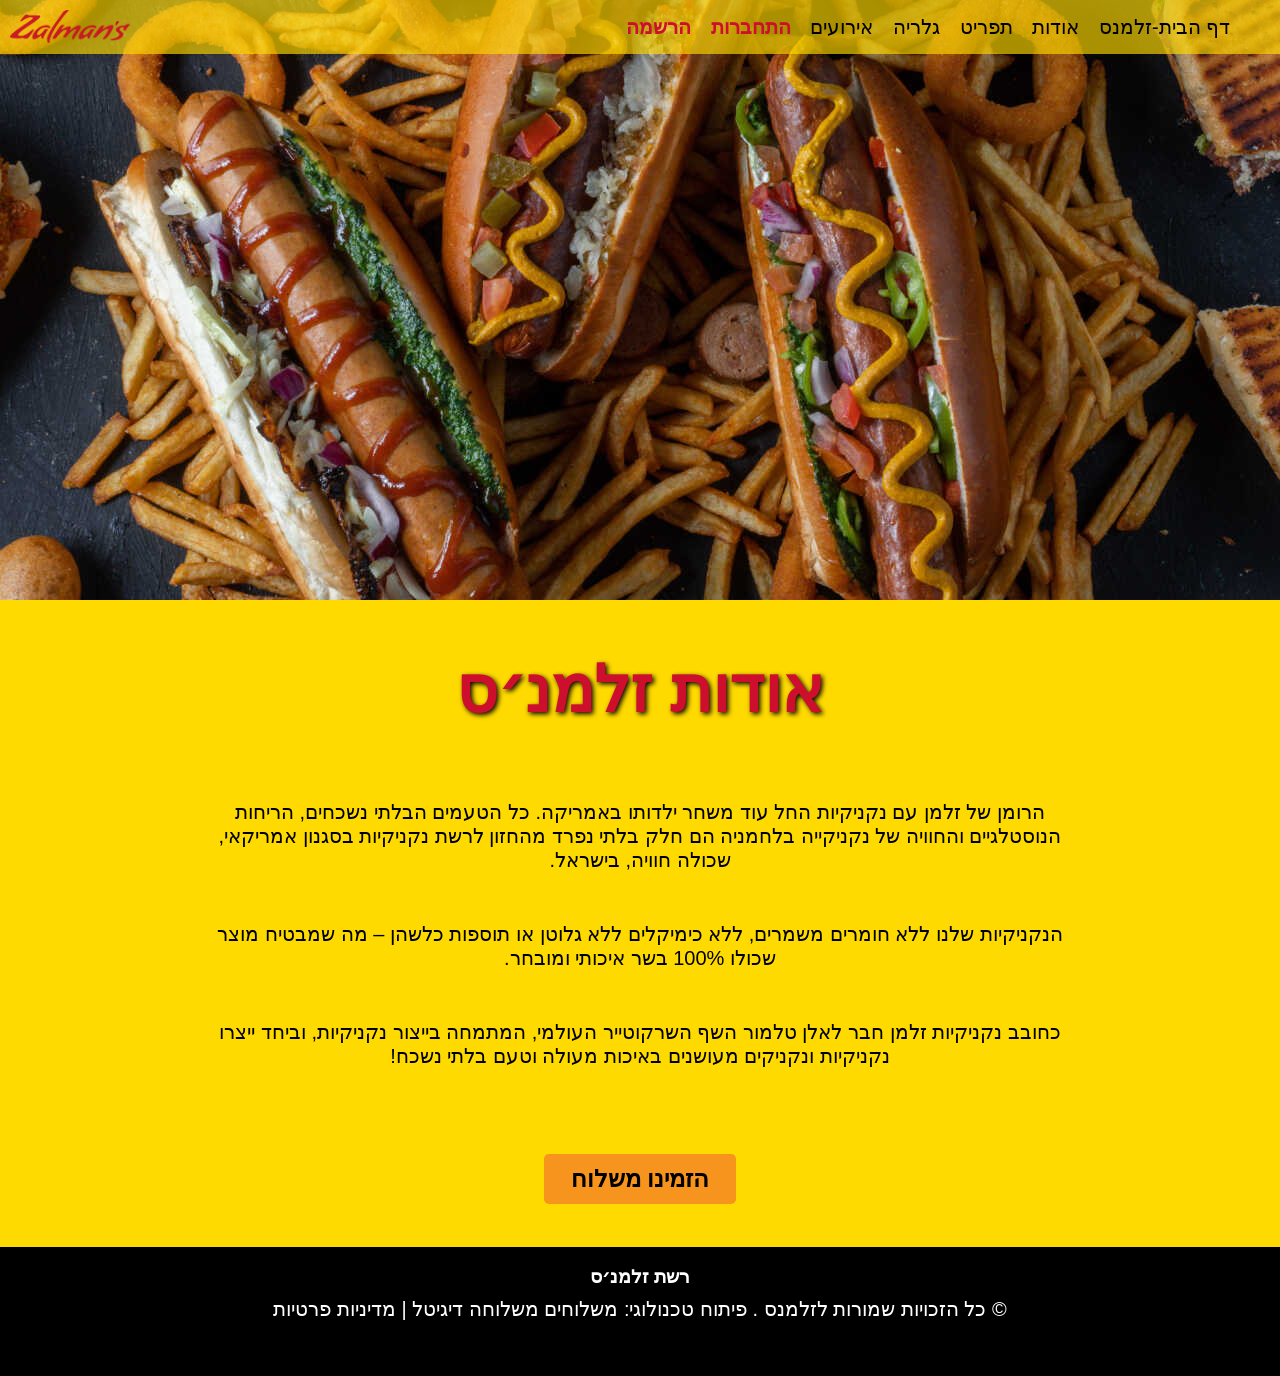
<file: pages/about.html>
<!DOCTYPE html>
<html lang="en">

<head>
    <meta charset="UTF-8">
    <meta name="viewport" content="width=device-width, initial-scale=1.0">
    <title>about</title>
    <link rel="stylesheet" href="../css/about.css">
    <link rel="stylesheet" href="../css/all.css">
    <link rel="icon" href="../files/images/favicon.png" type="image/x-icon">
</head>

<body dir="rtl">
    <header class="flex-row">
        <nav>
            <ul class="flex-row">
                <li class="flex-row"><a href="../index.html">דף הבית-זלמנס</a></li>
                <li class="flex-row"><a href="about.html">אודות</a></li>
                <li class="flex-row"><a href="menu.html">תפריט</a></li>
                <li class="flex-row"><a href="gallery.html">גלריה</a></li>
                <li class="flex-row"><a href="events.html">אירועים</a></li>

                <li class="flex-row auth-item"><a class="auth-nav-link" id="nav-login-btn"
                        href="login.html?mode=login">התחברות</a></li>
                <li class="flex-row auth-item"><a class="auth-nav-link" id="nav-register-btn"
                        href="login.html?mode=register">הרשמה</a></li>
            </ul>
        </nav>
        <div>
            <label for="menu-toggle" class="menu-icon">&#9776;</label>
            <ul>
                <li><a href="index.html">דף הבית-זלמנס</a></li>
                <li><a href="about.html">אודות</a></li>
                <li><a href="menu.html">תפריט</a></li>
                <li><a href="gallery.html">גלריה</a></li>
                <li><a href="events.html">אירועים</a></li>
                <li><a class="auth-nav-link" href="login.html?mode=login">התחברות</a></li>
                <li><a class="auth-nav-link" href="login.html?mode=register">הרשמה</a></li>
            </ul>
        </div>
        <a href="../index.html" class="flex-row"><img src="../files/images/index/Name-2048x561.png" alt="logo"></a>
    </header>
    <main>
        <div class="img flex-row">
            <h1>about</h1>
        </div>
        <div class="flex-column">
            <h2>אודות זלמנ׳ס</h2>
            <article>
                <p>הרומן של זלמן עם נקניקיות החל עוד משחר ילדותו באמריקה.
                    כל הטעמים הבלתי נשכחים, הריחות הנוסטלגיים והחוויה של נקניקייה בלחמניה הם חלק בלתי נפרד מהחזון לרשת
                    נקניקיות בסגנון אמריקאי, שכולה חוויה, בישראל.</p>
                <p>הנקניקיות שלנו ללא חומרים משמרים, ללא כימיקלים ללא גלוטן או תוספות כלשהן – מה שמבטיח מוצר שכולו 100%
                    בשר איכותי ומובחר.</p>
                <p>כחובב נקניקיות זלמן חבר לאלן טלמור השף השרקוטייר העולמי, המתמחה בייצור נקניקיות, וביחד ייצרו נקניקיות
                    ונקניקים מעושנים באיכות מעולה וטעם בלתי נשכח!</p>
            </article>
            <a href="#" class="button">הזמינו משלוח</a>
        </div>
    </main>
    <footer class="flex-column">
        <a href="about.html">
            <h3>רשת זלמנ׳ס</h3>
            <p>© כל הזכויות שמורות לזלמנס . פיתוח טכנולוגי: משלוחים משלוחה דיגיטל | מדיניות פרטיות</p>
        </a>
    </footer>
</body>

</html>
<script src="../js/auth.js"></script>
</file>
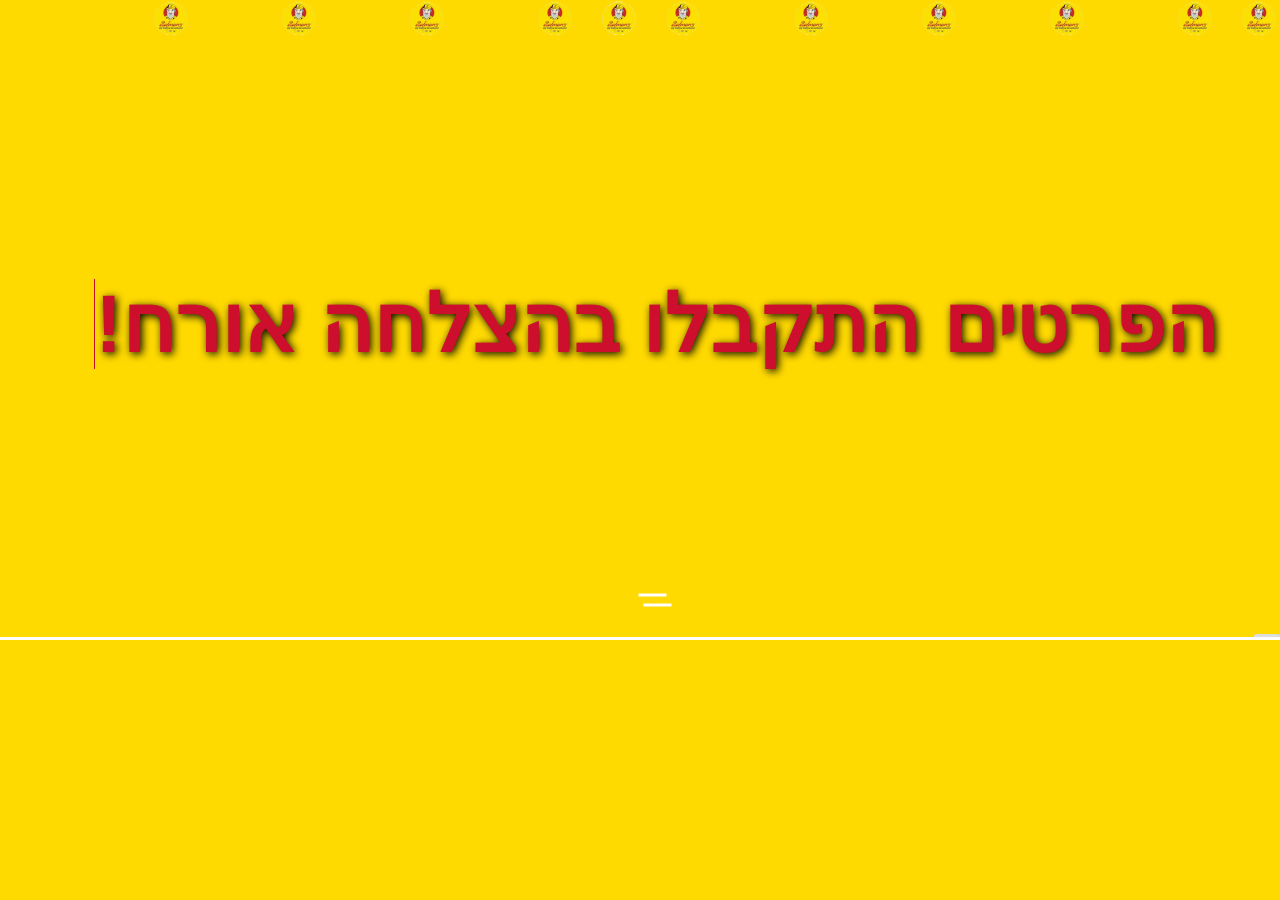
<file: pages/conected.html>
<!DOCTYPE html>
<html lang="en">
<head>
    <meta charset="UTF-8">
    <meta name="viewport" content="width=device-width, initial-scale=1.0">
    <title>Document</title>
    <link rel="stylesheet" href="../css/conected.css">
    <link rel="icon" href="../files/images/favicon.png" type="image/x-icon">
</head>
<body dir="rtl"> 
    <div class="confetti-container">
        <div class="confetti"><img src="../files/images/favicon.png" alt="img"></div>
        <div class="confetti"><img src="../files/images/favicon.png" alt="img"></div>
        <div class="confetti"><img src="../files/images/favicon.png" alt="img"></div>
        <div class="confetti"><img src="../files/images/favicon.png" alt="img"></div>
        <div class="confetti"><img src="../files/images/favicon.png" alt="img"></div>
        <div class="confetti"><img src="../files/images/favicon.png" alt="img"></div>
        <div class="confetti"><img src="../files/images/favicon.png" alt="img"></div>
        <div class="confetti"><img src="../files/images/favicon.png" alt="img"></div>
        <div class="confetti"><img src="../files/images/favicon.png" alt="img"></div>
        <div class="confetti"><img src="../files/images/favicon.png" alt="img"></div>
        <div class="confetti"><img src="../files/images/favicon.png" alt="img"></div>
        <div class="confetti"><img src="../files/images/favicon.png" alt="img"></div>
        <div class="confetti"><img src="../files/images/favicon.png" alt="img"></div>
        <div class="confetti"><img src="../files/images/favicon.png" alt="img"></div>
    </div>
    <h1 aria-label="Hi! I'm a developer">
        הפרטים התקבלו בהצלחה&nbsp;<span class="typewriter"></span>
    </h1>
    <div class="loop-wrapper">
        <div class="mountain"></div>
        <div class="hill"></div>
        <div class="tree"></div>
        <div class="tree"></div>
        <div class="tree"></div>
        <div class="rock"></div>
        <div class="truck"></div>
        <div class="wheels"></div>
      </div> 
      <script>
        // שליפת שם המשתמש המחובר מה-LocalStorage
        const currentUserName = localStorage.getItem('currentUser') || 'אורח';
        
        // כתיבת השם לתוך האלמנט של ה-typewriter
        const typewriterSpan = document.querySelector('.typewriter');
        if (typewriterSpan) {
            typewriterSpan.textContent = currentUserName + "!";
        }
    </script>
</body>
</html>
</file>
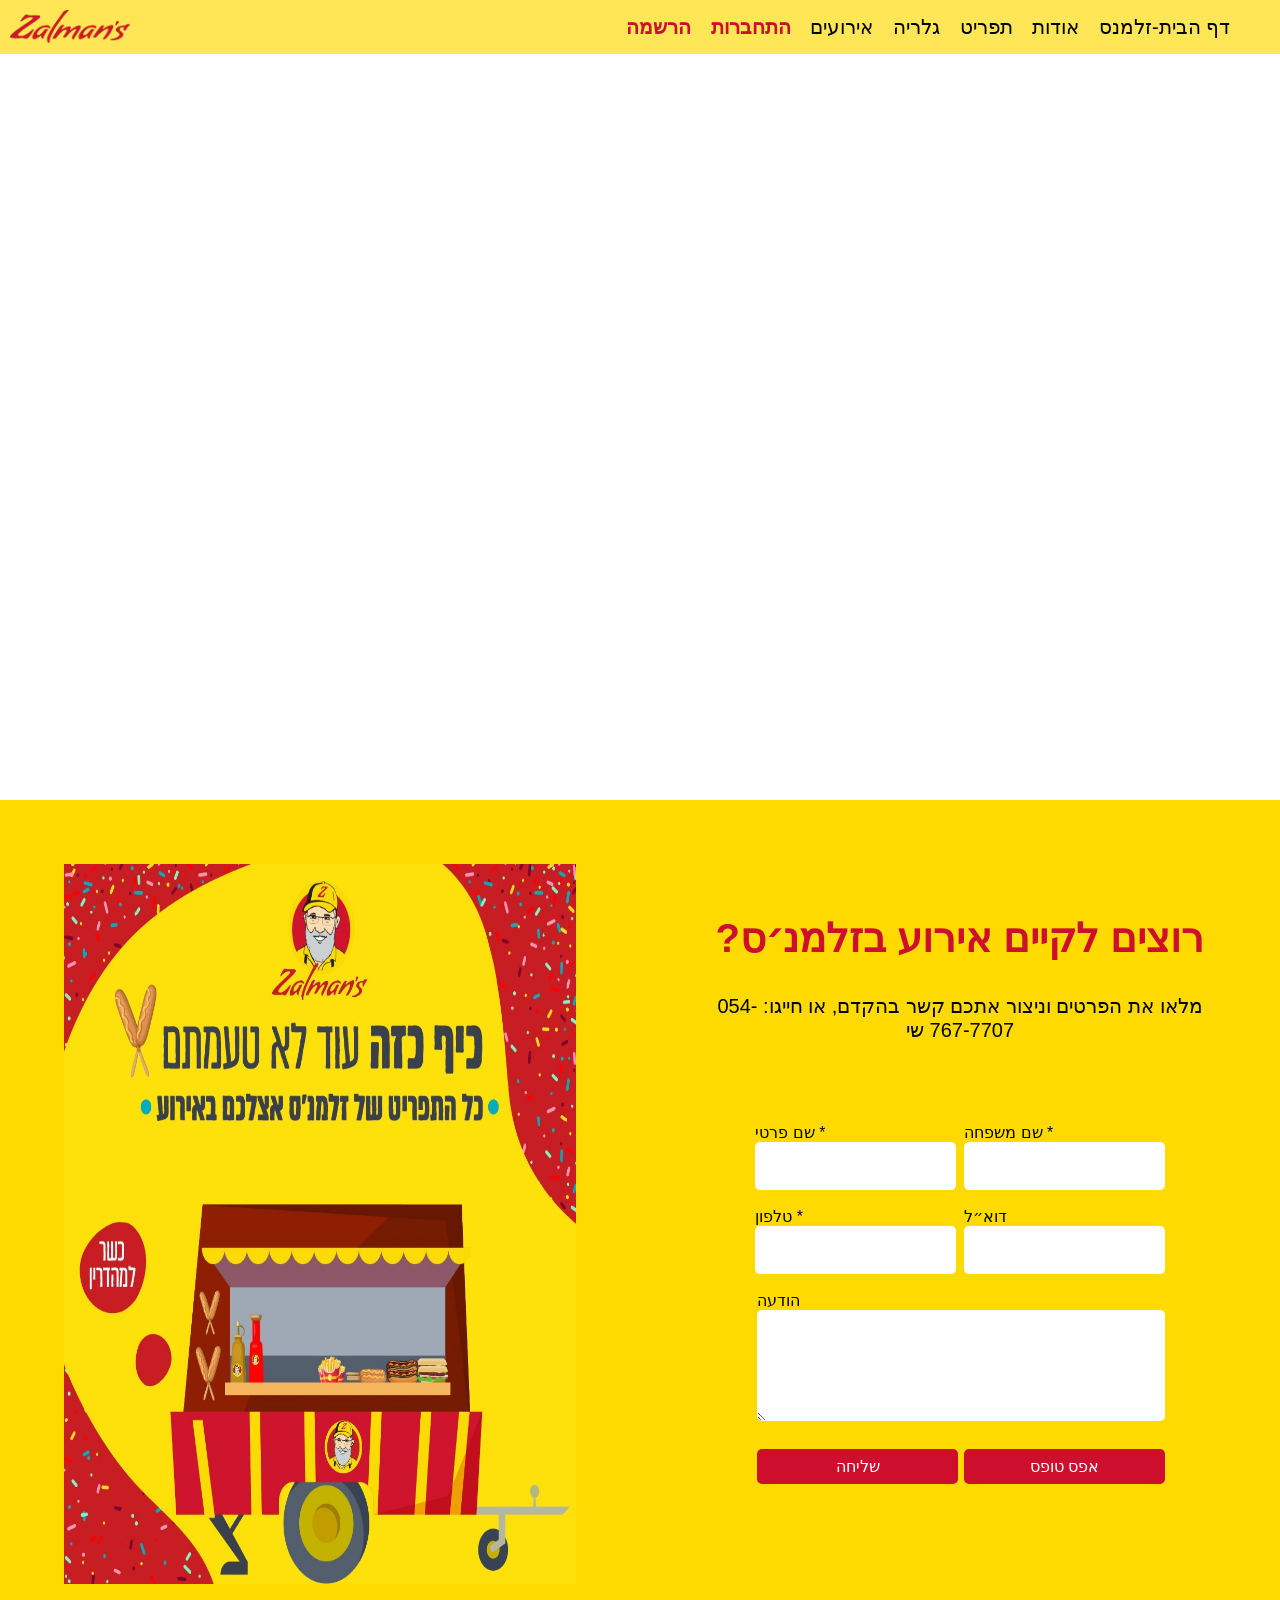
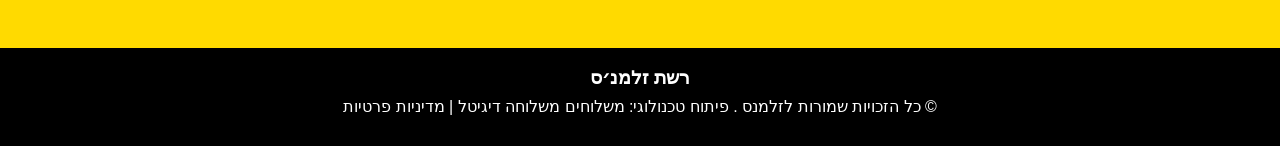
<file: pages/events.html>
<!DOCTYPE html>
<html lang="en">

<head>
    <meta charset="UTF-8">
    <meta name="viewport" content="width=device-width, initial-scale=1.0">
    <title>Events</title>
    <link rel="stylesheet" href="../css/events.css">
    <link rel="stylesheet" href="../css/all.css">
    <link rel="icon" href="../files/images/favicon.png" type="image/x-icon">
</head>

<body dir="rtl">
    <header class="flex-row">
        <nav>
            <ul class="flex-row">
                <li class="flex-row"><a href="../index.html">דף הבית-זלמנס</a></li>
                <li class="flex-row"><a href="about.html">אודות</a></li>
                <li class="flex-row"><a href="menu.html">תפריט</a></li>
                <li class="flex-row"><a href="gallery.html">גלריה</a></li>
                <li class="flex-row"><a href="events.html">אירועים</a></li>

                <li class="flex-row auth-item"><a class="auth-nav-link" id="nav-login-btn"
                        href="login.html?mode=login">התחברות</a></li>
                <li class="flex-row auth-item"><a class="auth-nav-link" id="nav-register-btn"
                        href="login.html?mode=register">הרשמה</a></li>
            </ul>
        </nav>
        <div>
            <label for="menu-toggle" class="menu-icon">&#9776;</label>
            <ul>
                <li><a href="index.html">דף הבית-זלמנס</a></li>
                <li><a href="about.html">אודות</a></li>
                <li><a href="menu.html">תפריט</a></li>
                <li><a href="gallery.html">גלריה</a></li>
                <li><a href="events.html">אירועים</a></li>
                <li><a class="auth-nav-link" href="login.html?mode=login">התחברות</a></li>
                <li><a class="auth-nav-link" href="login.html?mode=register">הרשמה</a></li>
            </ul>
        </div>
        <a href="../index.html" class="flex-row"><img src="../files/images/index/Name-2048x561.png" alt="logo"></a>
    </header>
    <main>
        <div class="images-container">
            <h1>זלמנ'ס אירועים</h1>
        </div>
        <div class="flex-row second-div">
            <img class="img" src="../files/images/events/WhatsApp-Image-2023-06-29-at-11.24.28.jpeg" alt="img">
            <aside class="flex-column">
                <h2>רוצים לקיים אירוע בזלמנ׳ס?</h2>
                <p>מלאו את הפרטים וניצור אתכם קשר בהקדם, או חייגו: 054-767-7707 שי</p>
                <div class="form">
                    <form action="" class="flex-row">
                        <div class="flex-column Details">
                            <label for="name1" class="flex-row">* שם משפחה</label>
                            <input class="input" maxlength="10" type="text" id="name1" name="my-name"
                                autocomplete="off">
                        </div>
                        <div class="flex-column Details margin">
                            <label for="name2" class="flex-row">* שם פרטי</label>
                            <input class="input" maxlength="7" type="text" id="name2" name="my-name" autocomplete="off">
                        </div>
                        <div class="flex-column Details">
                            <label for="mail" class="flex-row">דוא״ל</label>
                            <input class="input" type="email" id="mail" name="my-email">
                        </div>
                        <div class="flex-column Details margin">
                            <label for="phone" class="flex-row">* טלפון</label>
                            <input class="input" type="tel" maxlength="10" minlength="9" id="phone" name="phone">
                        </div>
                        <div class="flex-column massage">
                            <label for="massage" class="flex-row">הודעה</label>
                            <textarea class="input" maxlength="100" type="text" id="massage" name="massage"></textarea>
                        </div>
                        <div class="reset">
                            <input type="reset" value="אפס טופס">
                            <a href="conected.html">שליחה</a>
                        </div>
                    </form>

                </div>
            </aside>
        </div>
    </main>
    <footer class="flex-column">
        <a href="about.html">
            <h3>רשת זלמנ׳ס</h3>
            <p>© כל הזכויות שמורות לזלמנס . פיתוח טכנולוגי: משלוחים משלוחה דיגיטל | מדיניות פרטיות</p>
        </a>
    </footer>
</body>

</html>
<script src="../js/auth.js"></script>
</file>
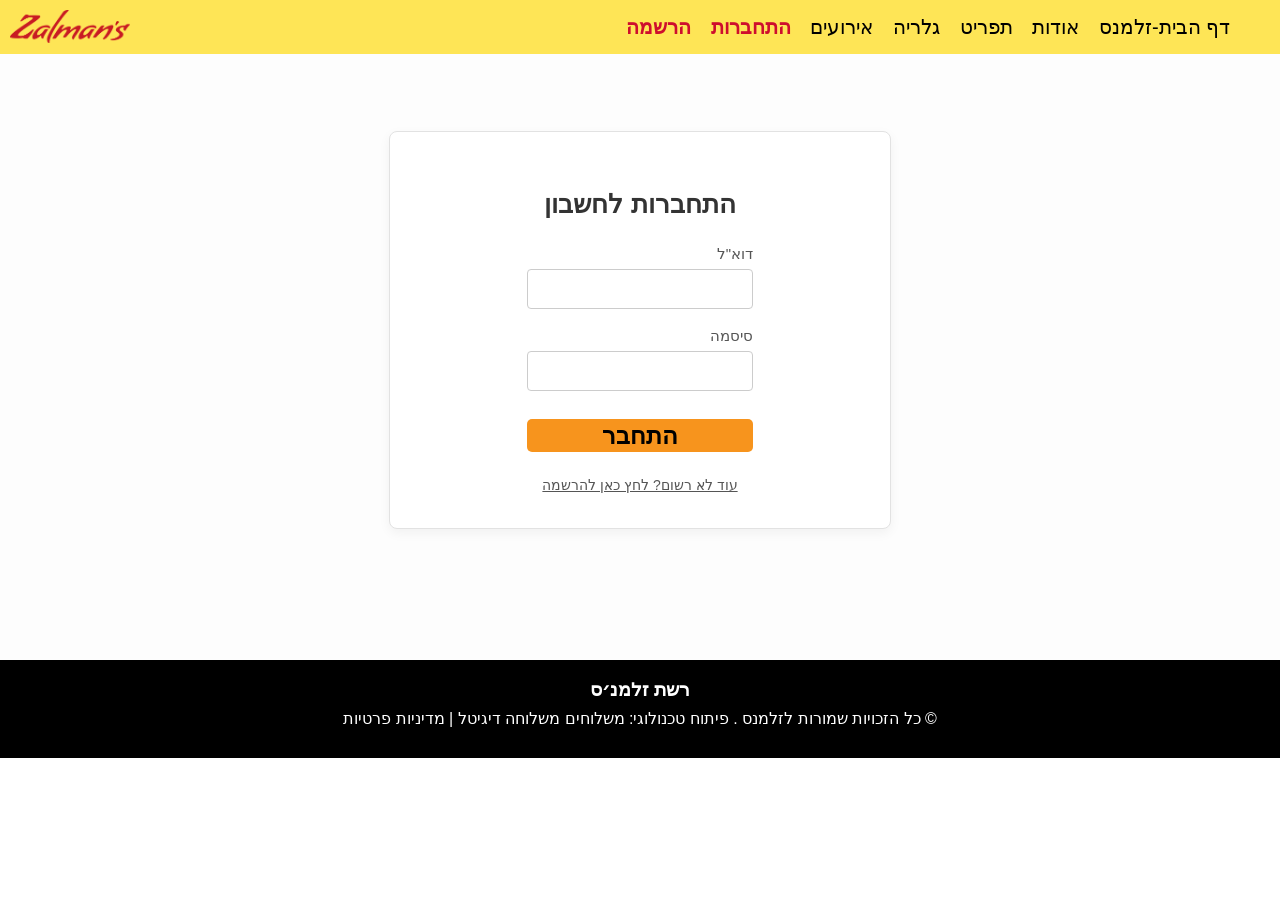
<file: pages/login.html>
<!DOCTYPE html>
<html lang="en">

<head>
    <meta charset="UTF-8">
    <meta name="viewport" content="width=device-width, initial-scale=1.0">
    <title>זלמנ'ס - התחברות והרשמה</title>
    <link rel="stylesheet" href="../css/all.css">
    <link rel="stylesheet" href="../css/login.css">
    <link rel="icon" href="../files/images/favicon.png" type="image/x-icon">
</head>

<body dir="rtl">
    <header class="flex-row">
        <nav>
            <ul class="flex-row">
                <li class="flex-row"><a href="../index.html">דף הבית-זלמנס</a></li>
                <li class="flex-row"><a href="about.html">אודות</a></li>
                <li class="flex-row"><a href="menu.html">תפריט</a></li>
                <li class="flex-row"><a href="gallery.html">גלריה</a></li>
                <li class="flex-row"><a href="events.html">אירועים</a></li>

                <li class="flex-row auth-item"><a class="auth-nav-link" id="nav-login-btn"
                        href="login.html?mode=login">התחברות</a></li>
                <li class="flex-row auth-item"><a class="auth-nav-link" id="nav-register-btn"
                        href="login.html?mode=register">הרשמה</a></li>
            </ul>
        </nav>
        <div>
            <label for="menu-toggle" class="menu-icon">&#9776;</label>
            <ul>
                <li><a href="index.html">דף הבית-זלמנס</a></li>
                <li><a href="about.html">אודות</a></li>
                <li><a href="menu.html">תפריט</a></li>
                <li><a href="gallery.html">גלריה</a></li>
                <li><a href="events.html">אירועים</a></li>
                <li><a class="auth-nav-link" href="login.html?mode=login">התחברות</a></li>
                <li><a class="auth-nav-link" href="login.html?mode=register">הרשמה</a></li>
            </ul>
        </div>
        <a href="../index.html" class="flex-row"><img src="../files/images/index/Name-2048x561.png" alt="logo"></a>
    </header>

    <main class="flex-column main-auth">

        <div id="login-section" class="auth-box flex-column">
            <h2>התחברות לחשבון</h2>
            <form id="login-form" class="flex-column">
                <div class="form-group flex-column">
                    <label for="login-email">דוא"ל</label>
                    <input class="input" type="email" id="login-email" required autocomplete="email">
                </div>
                <div class="form-group flex-column">
                    <label for="login-password">סיסמה</label>
                    <input class="input" type="password" id="login-password" required>
                </div>
                <p id="login-error" class="error-msg hidden">דוא"ל או סיסמה שגויים</p>
                <button type="submit" class="button btn-submit">התחבר</button>
            </form>
            <span class="toggle-link" onclick="toggleForms()">עוד לא רשום? לחץ כאן להרשמה</span>
        </div>

        <div id="register-section" class="auth-box flex-column hidden">
            <h2>הרשמה לזלמנ'ס</h2>
            <form id="register-form" class="flex-column">
                <div class="form-group flex-column">
                    <label for="reg-name">שם מלא</label>
                    <input class="input" type="text" id="reg-name" maxlength="20" required autocomplete="name">
                </div>
                <div class="form-group flex-column">
                    <label for="reg-email">דוא"ל</label>
                    <input class="input" type="email" id="reg-email" required autocomplete="email">
                </div>
                <div class="form-group flex-column">
                    <label for="reg-password">סיסמה (לפחות 6 תווים)</label>
                    <input class="input" type="password" id="reg-password" minlength="6" required>
                </div>
                <p id="reg-error" class="error-msg hidden">האימייל הזה כבר קיים במערכת</p>
                <button type="submit" class="button btn-submit">הרשם עכשיו</button>
            </form>
            <span class="toggle-link" onclick="toggleForms()">כבר יש לך חשבון? לחץ כאן להתחברות</span>
        </div>

    </main>

    <footer class="flex-column">
        <a href="./about.html">
            <h3>רשת זלמנ׳ס</h3>
            <p>© כל הזכויות שמורות לזלמנס . פיתוח טכנולוגי: משלוחים משלוחה דיגיטל | מדיניות פרטיות</p>
        </a>
    </footer>

    <script src="../js/auth.js"></script>
</body>

</html>
<script src="../js/auth.js"></script>
</file>
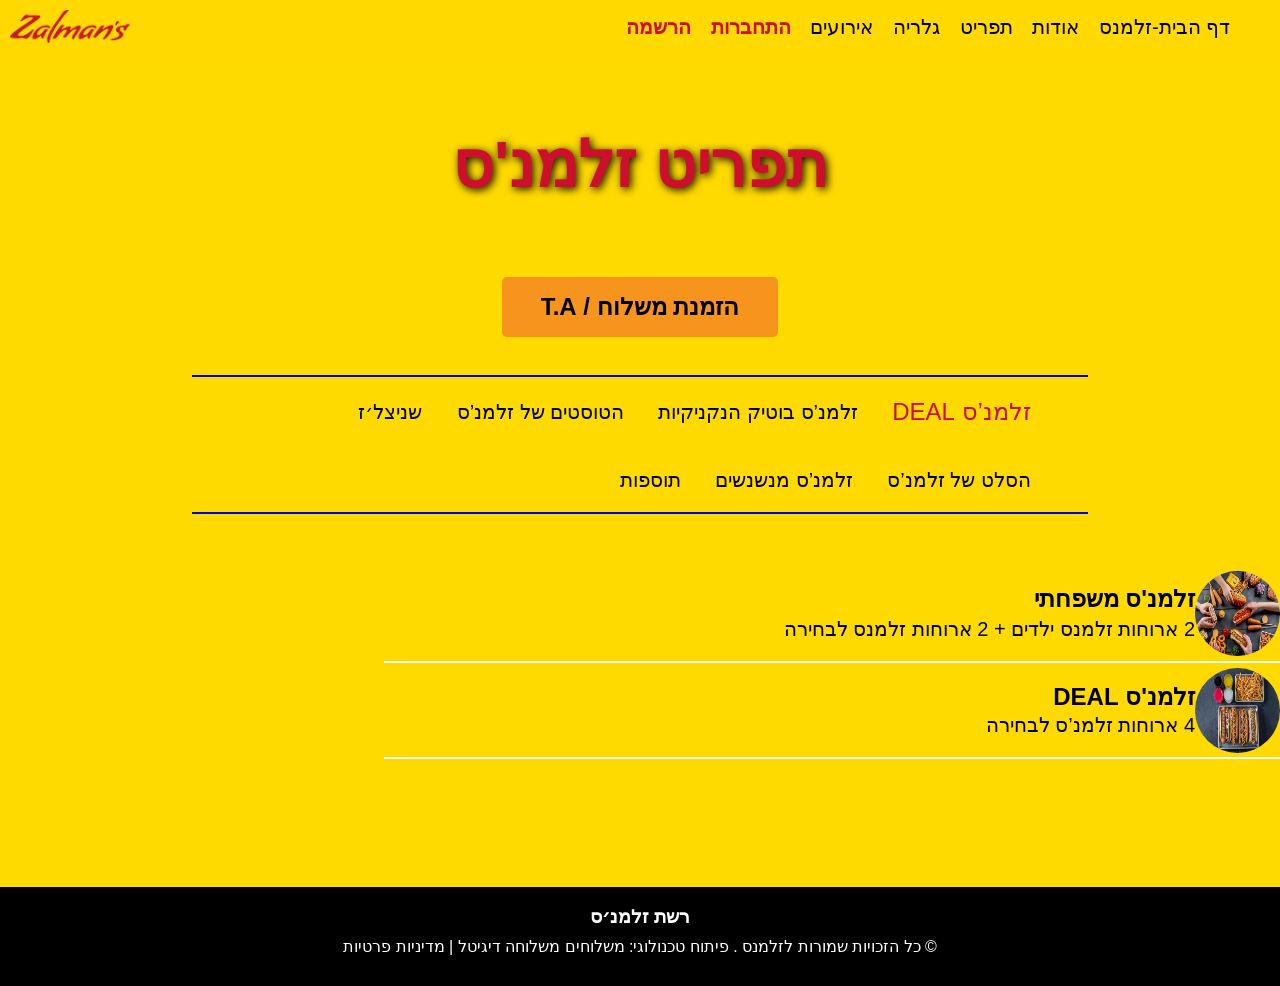
<file: pages/menu.html>
<!DOCTYPE html>
<html lang="en">

<head>
    <meta charset="UTF-8">
    <meta name="viewport" content="width=device-width, initial-scale=1.0">
    <title>Document</title>
    <link rel="stylesheet" href="../css/all.css">
    <link rel="stylesheet" href="../css/menu.css">
    <link rel="icon" href="../files/images/favicon.png" type="image/x-icon">
</head>

<body dir="rtl">
    <header class="flex-row">
        <nav>
            <ul class="flex-row">
                <li class="flex-row"><a href="../index.html">דף הבית-זלמנס</a></li>
                <li class="flex-row"><a href="about.html">אודות</a></li>
                <li class="flex-row"><a href="menu.html">תפריט</a></li>
                <li class="flex-row"><a href="gallery.html">גלריה</a></li>
                <li class="flex-row"><a href="events.html">אירועים</a></li>

                <li class="flex-row auth-item"><a class="auth-nav-link" id="nav-login-btn"
                        href="login.html?mode=login">התחברות</a></li>
                <li class="flex-row auth-item"><a class="auth-nav-link" id="nav-register-btn"
                        href="login.html?mode=register">הרשמה</a></li>
            </ul>
        </nav>
        <div>
            <label for="menu-toggle" class="menu-icon">&#9776;</label>
            <ul>
                <li><a href="index.html">דף הבית-זלמנס</a></li>
                <li><a href="about.html">אודות</a></li>
                <li><a href="menu.html">תפריט</a></li>
                <li><a href="gallery.html">גלריה</a></li>
                <li><a href="events.html">אירועים</a></li>
                <li><a class="auth-nav-link" href="login.html?mode=login">התחברות</a></li>
                <li><a class="auth-nav-link" href="login.html?mode=register">הרשמה</a></li>
            </ul>
        </div>
        <a href="../index.html" class="flex-row"><img src="../files/images/index/Name-2048x561.png" alt="logo"></a>
    </header>
    <main class="flex-column">
        <h1>תפריט זלמנ'ס</h1>
        <a href="#" class="button">הזמנת משלוח / T.A</a>
        <nav class="flex-row">
            <ul class="flex-row">
                <li>זלמנ’ס DEAL</li>
                <li>זלמנ’ס בוטיק הנקניקיות</li>
                <li>הטוסטים של זלמנ’ס</li>
                <li>שניצל׳ז</li>
                <li>הסלט של זלמנ’ס</li>
                <li>זלמנ’ס מנשנשים</li>
                <li>תוספות</li>
            </ul>
        </nav>
        <div>
            <div class="first flex-row">
                <img src="../files/images/index/family.jpg" alt="img-in-circle">
                <div>
                    <h2>זלמנ'ס משפחתי</h2>
                    <p>2 ארוחות זלמנס ילדים + 2 ארוחות זלמנס לבחירה</p>
                </div>
            </div>
            <div class="second flex-row">
                <img src="../files/images/index/people.jpg" alt="img-in-circle">
                <div>
                    <h2>זלמנ'ס DEAL</h2>
                    <p>4 ארוחות זלמנ’ס לבחירה</p>
                </div>
            </div>
    </main>
</body>
<footer class="flex-column">
    <a href="./about.html">
        <h3>רשת זלמנ׳ס</h3>
        <p>© כל הזכויות שמורות לזלמנס . פיתוח טכנולוגי: משלוחים משלוחה דיגיטל | מדיניות פרטיות</p>
    </a>
</footer>

</html>
<script src="../js/auth.js"></script>
</file>
<file: css/about.css>
body{
    background-color:#FFDA00 ;
}
.about:hover{
    color:black;
}
.img{
    width: 100%;
    height: 600px;
    background-image: url(../files/images/222_optimized.jpg);
    background-color: black;
    background-position: center;
    opacity: 1;
}
h1{
    color: #FFDA00;
    margin: auto;
    align-self: center;
    font-size: 5rem;
    animation: h1 2s;
    display: none;
    text-shadow: 4px 4px #ce0e2d;
}
.img:hover{
    animation: hover 2s;
    background-color: black;
    opacity: 1;
    h1{
        display: flex;
    }
}
@keyframes h1{
    from{font-size: 1rem;}
    to{font-size: 5rem;;}
}
@keyframes hover{
    from{opacity: 0.5;}
    to{opacity: 1;}
}
h2{
    align-self: center;
    color: #ce0e2d;
    font-size: 4rem;
    text-shadow: 2px 2px 5px black;
    text-align: center;
    animation: fadeIn 1.5s ease-in-out;
}
div{
    width: 70%;
    margin: auto;
    align-items: center;
}
p{
    align-self: center;
    margin: 50px 0;
    font-size: 20px;
    text-align: center;
    animation: fadeIn 1.5s ease-in-out;
}
article{
    margin-top: -30px;
}
.flex-column{
    padding-bottom: 25px;
}

@media(max-width: 760px){
    h2{
        font-size: 3rem;
    }
    .img{
        height: 400px;
    }
}
</file>
<file: css/all.css>
.flex-row {
    display: flex;
}

.flex-column {
    display: flex;
    flex-direction: column;
}

body {
    margin: 0;
    font-family: "Bamberger", Sans-serif;
}

.second-nav {
    display: none;
}


header>a {
    align-self: center;
    justify-content: flex-end;
    width: 20%;

    img {
        width: 120px;
        margin-left: 10px;
    }
}

header {
    width: 100%;
    background-color: #ffd900a8;
    position: fixed;

    nav {
        width: 80%;
    }

    ul {
        margin: 0;
        list-style-type: none;
        font-size: 1.25rem;
        font-family: "Bamberger", Sans-serif;
        transition: width 1s, height 1s;
        align-items: center;
        flex-wrap: wrap;

        a {
            text-decoration: none;
            color: black;
        }

        li {
            margin: 1.5% 1%;
        }

        a:hover {
            color: #CE0E2D;
            transform: scale(1.25);
            animation-name: nav;
            animation-duration: 1s;
        }
    }
}

header div {
    display: none;
    width: 100%;

    img {
        width: 5%;
        margin: 2%;
    }

    ul {
        display: none;
    }
}

@keyframes nav {
    from {
        transform: scale(1);
    }

    to {
        transform: scale(1.25);
    }
}

footer {
    align-items: center;
    background-color: black;

    a p {
        margin: -10px 0 30px 0;
        text-align: center;
    }

    a {
        text-decoration: none;
        color: white;

        h3 {
            text-align: center;
        }
    }
}

.button {
    color: black;
    align-self: center;
    background-color: #F7941D;
    padding: 1.25% 3%;
    font-family: "Bamberger", Sans-serif;
    font-size: 1.5rem;
    font-weight: bold;
    text-decoration: none;
    margin: 4% 0 2% 0;
    border-radius: 5px 5px 5px 5px;
    text-align: center;
}

.button:hover {
    background-color: #61CE70;
    animation-duration: 1s;
    animation-name: button;
}

@keyframes fadeIn {
    from {
        opacity: 0;
        transform: translateY(90%);
    }

    to {
        opacity: 1;
        transform: translateY(0);
    }
}

@keyframes button {
    from {
        background-color: #F7941D;
    }

    to {
        background-color: #61CE70;
    }
}

@media only screen and (max-width: 600px) {

    .button {
        padding: 4% 8%;
    }
}

@media only screen and (max-width: 120px) {
    header {
        height: 20vh;
    }

    .button {
        font-size: 1rem;
    }
}

@media only screen and (max-width: 1024px) {
    header>nav {
        display: none;
    }

    header>a {
        margin: 2%;
        align-self: flex-start;
    }

    .menu-icon {
        font-size: 30px;
        cursor: pointer;
        position: fixed;
        margin: auto;
        top: 15px;
        right: 15px;
        z-index: 100;
        background: none;
        border: none;
        color: #CE0E2D;
        align-self: center;
        height: 2px;
    }

    .second-nav {
        display: flex;
        
    }

    header{
        max-width: 100%;
        overflow: hidden;
    }
    header>a {
        justify-content: flex-end;
    }
}
/* דחיפת כפתור ההתחברות וההרשמה לצד שמאל של התפריט, ליד הלוגו */
header nav ul {
    justify-content: flex-start; /* שומר על שאר הקישורים מימין */
}

.auth-item:first-of-type {
    margin-right: auto; /* יוצר מרווח אוטומטי מימין ודוחף את הלחצנים שמאלה */
}

.auth-nav-link {
    font-weight: bold;
    color: #ce0e2d !important; /* צבע אדום בולט של המותג כדי להדגיש אותם */
}

.auth-nav-link:hover {
    color: black !important;
}
</file>
<file: css/conected.css>
body {
    display: flex;
    justify-content: center;
    align-items: center;
    height: 100vh;
    margin: 0;
    background-color: #FFDA00;
    font-family: 'Arial', sans-serif;
    overflow: hidden;
    flex-direction: column;
    overflow: hidden;
    font-family: 'Open Sans', sans-serif;
}
h1 {
  font-size: 9vmin;
  text-align: center;
  color: #CE0E2D;
  text-shadow: 2px 2px 8px black;
  text-align: left;
  font-family: Lato, sans-serif;
  font-weight: 700;
  margin: 1rem 0 1rem 2rem;
  animation: fadeIn 1.5s ease-in-out;
}
@keyframes fadeIn {
  from { opacity: 0; transform: translateY(90%); }
  to { opacity: 1; transform: translateY(0); }
}
@keyframes button {
  from {
      background-color: #F7941D;
  }

  to {
      background-color: #61CE70;
  }
}
@keyframes typing {
  6.25% { content: ""; }
  12.5% { content: "א"; }
  18.75% { content: "אנ"; }
  25% { content: "אנח"; }
  31.25% { content: "אנחנ"; }
  37.5% { content: "אנחנו"; }
  43.75% { content: "אנחנו "; }
  50% { content: "אנחנו ב"; }
  56.25% { content: "אנחנו בד"; }
  62.5% { content: "אנחנו בדר"; }
  68.75% { content: "אנחנו בדרך"; }
  75% { content: "אנחנו בדרך א"; }
  81.25% { content: "אנחנו בדרך אל"; }
  87.5% { content: "אנחנו בדרך אלי"; }
  93.75% { content: "אנחנו בדרך אליכ"; }
  100% { content: "אנחנו בדרך אליכם"; }
}
@keyframes blink {
  0%, 100% { opacity: 1; }
  50% { opacity: 0; }
}

.typewriter {
  --caret: currentcolor;
}

.typewriter::before {
  content: "";
  animation: typing 4s infinite;
}

.typewriter::after {
  content: "";
  border-right: 1px solid var(--caret);
  animation: blink 0.5s linear infinite;
}

  .loop-wrapper {
    margin: 0 auto;
    position: relative;
    display: block;
    width: 100%;
    height: 250px;
    overflow: hidden;
    border-bottom: 3px solid #fff;
    color: #fff;
  }
  .mountain {
    position: absolute;
    right: -900px;
    bottom: -20px;
    width: 2px;
    height: 2px;
    box-shadow: 
      0 0 0 50px #F7941D,
      60px 50px 0 70px #F7941D,
      90px 90px 0 50px #F7941D,
      250px 250px 0 50px #F7941D,
      290px 320px 0 50px #F7941D,
      320px 400px 0 50px #F7941D
      ;
    transform: rotate(130deg);
    animation: mtn 20s linear infinite;
  }
  .hill {
    position: absolute;
    right: -900px;
    bottom: -50px;
    width: 400px;
    border-radius: 50%;
    height: 20px;
    box-shadow: 
      0 0 0 50px #CE0E2D,
      -20px 0 0 20px #CE0E2D,
      -90px 0 0 50px #CE0E2D,
      250px 0 0 50px #CE0E2D,
      290px 0 0 50px #CE0E2D,
      620px 0 0 50px #CE0E2D;
    animation: hill 5s 3s linear infinite;
  }
  .tree, .tree:nth-child(2), .tree:nth-child(3) {
    position: absolute;
    height: 100px; 
    width: 35px;
    bottom: 0;
    color: #eee;
    background: url(https://s3-us-west-2.amazonaws.com/s.cdpn.io/130015/tree.svg) no-repeat;
  }
  .rock {
    margin-top: -17%;
    height: 2%; 
    width: 2%;
    bottom: -2px;
    border-radius: 20px;
    position: absolute;
    background: #ddd;
  }
  .truck, .wheels {
    transition: all ease;
    width: 85px;
    margin-right: -60px;
    bottom: 0px;
    right: 50%;
    position: absolute;
    background: #eee;
  }
  .truck {
    background: url(https://s3-us-west-2.amazonaws.com/s.cdpn.io/130015/truck.svg) no-repeat;
    background-size: contain;
    height: 60px;
  }
  .truck:before {
    content: " ";
    position: absolute;
    width: 25px;
    box-shadow:
      -30px 28px 0 1.5px #fff,
       -35px 18px 0 1.5px #fff;
  }
  .wheels {
    background: url(https://s3-us-west-2.amazonaws.com/s.cdpn.io/130015/wheels.svg) no-repeat;
    height: 15px;
    margin-bottom: 0;
  }
  
  .tree  { animation: tree 3s 0.000s linear infinite; }
  .tree:nth-child(2)  { animation: tree2 2s 0.150s linear infinite; }
  .tree:nth-child(3)  { animation: tree3 8s 0.050s linear infinite; }
  .rock  { animation: rock 4s   -0.530s linear infinite; }
  .truck  { animation: truck 4s   0.080s ease infinite; }
  .wheels  { animation: truck 4s   0.001s ease infinite; }
  .truck:before { animation: wind 1.5s   0.000s ease infinite; }
  
  
  @keyframes tree {
    0%   { transform: translate(1350px); }
    50% {}
    100% { transform: translate(-50px); }
  }
  @keyframes tree2 {
    0%   { transform: translate(650px); }
    50% {}
    100% { transform: translate(-50px); }
  }
  @keyframes tree3 {
    0%   { transform: translate(2750px); }
    50% {}
    100% { transform: translate(-50px); }
  }
  
  @keyframes rock {
    0%   { right: -200px; }
    100% { right: 2000px; }
  }
  @keyframes truck {
    0%   { }
    6%   { transform: translateY(0px); }
    7%   { transform: translateY(-6px); }
    9%   { transform: translateY(0px); }
    10%   { transform: translateY(-1px); }
    11%   { transform: translateY(0px); }
    100%   { }
  }
  @keyframes wind {
    0%   {  }
    50%   { transform: translateY(3px) }
    100%   { }
  }
  @keyframes mtn {
    100% {
      transform: translateX(-2000px) rotate(130deg);
    }
  }
  @keyframes hill {
    100% {
      transform: translateX(-2000px);
    }
  }

  .confetti:nth-child(1) { left: 10%;  animation-duration: 4s; }
  .confetti:nth-child(2) { left: 20%; animation-duration: 6s; }
  .confetti:nth-child(3) { left: 30%; animation-duration: 5s; }
  .confetti:nth-child(4) { left: 40%;  animation-duration: 4.5s; }
  .confetti:nth-child(5) { left: 50%;  animation-duration: 5.5s; }
  .confetti:nth-child(6) { left: 60%;  animation-duration: 6.5s; }
  .confetti:nth-child(7) { left: 70%;  animation-duration: 4s; }
  .confetti:nth-child(8) { left: 80%;  animation-duration: 5s; }
  .confetti:nth-child(9) { left: 90%;  animation-duration: 6s; }
  .confetti:nth-child(10) { left: 95%; animation-duration: 4.2s; }
  
  .confetti {
    position: absolute;
    top: 0;
    width: 5%;
    height: 10px;
    animation: confetti-fall 5s linear infinite;
  }
  .confetti img{
    width: 70%;
  }
  @keyframes confetti-fall {
    0% {
      transform: translateY(0) rotate(0deg);
      opacity: 1;
    }
    100% { 
      transform: translateY(120vh) rotate(360deg);
      opacity: 0;
    }
  }

  @media (max-width:600px) {
    h1{
      width: 2rem;
    }
    .confetti{
      width: 10%;
    }
  }
</file>
<file: css/events.css>
.second-div {
  flex-direction: row-reverse;
  background-color: #FFDA00;
}

.events:hover {
  color: black;
}

.images-container {
  display: flex;
  width: 100%;
  height: 800px;
  animation-name: images;
  animation-iteration-count: infinite;
  animation-duration: 20s;
  animation-timing-function: ease-in;
  background-position: center;
  background-size: cover;
  background-repeat: no-repeat;
}

h1 {
  margin: auto;
  align-self: center;
  color: hsl(0, 0%, 100%);
  font-size: 3rem;
}

@keyframes images {
  0% {
    background-image: url(../files/images/events/events2.jpeg);
  }

  14% {
    background-image: url(../files/images/events/events3.jpeg);
  }

  28% {
    background-image: url(../files/images/events/events4.jpeg);
  }

  42% {
    background-image: url(../files/images/events/events5.jpeg);
  }

  57% {
    background-image: url(../files/images/events/events6.jpeg);
  }

  71% {
    background-image: url(../files/images/events/events7.jpeg);
  }

  85% {
    background-image: url(../files/images/events/enents8.jpeg);
  }

  100% {
    background-image: url(../files/images/events/events2.jpeg);
  }
}

.img {
  width: 40%;
  margin: 5%;
}

aside {
  width: 40%;
  align-items: center;
  margin: 5% 5%;
  height: 80vh;

  h2 {
    color: #ce0e2d;
    margin-top: 10%;
    font-size: 40px;
    text-align: center;
  }

  p {
    margin-top: 0;
    font-size: 20px;
    margin-bottom: 40px;
    text-align: center;
  }
}

form {
  flex-wrap: wrap;
  width: 100%;
  margin-top: 10%;
  height: 17vh;

  .input {
    height: 50%;
    background-color: #FFFFFF;
    border-width: 0px 0px 0px 0px;
    border-radius: 5px 5px 5px 5px;
    flex-wrap: wrap;
    margin-bottom: 0;
  }

  .Details {
    width: 49%;
    height: 60%;
    margin-bottom: -2%;
  }

  label {
    flex-direction: row-reverse;
  }

  .massage {
    width: 99.5%;
    height: 140%;
    margin-bottom: -60px;
  }

  .margin {
    margin-right: 2%;
  }
}

.form>a {
  width: 100%;
  height: 20px;
  text-align: center;
  font-size: 22px;
  display: flex;
  justify-content: center;
  align-items: center;
  padding: 0;
}

.form {
  width: 80%;
  display: flex;
  flex-direction: column;
  align-items: center;
}

.reset {
  width: 100%;
  display: flex;
  height: 35px;
  margin-top: 1%;

  input {
    width: 49%;
    border: none;
    border-radius: 5px;
    background-color: #ce0e2d;
    color: white;
    font-size: 1rem;
  }

  a {
    width: 49%;
    background-color: #ce0e2d;
    margin-right: 1.5%;
    border-radius: 5px;
    text-align: center;
    text-decoration: none;
    color: white;
    align-content: center;
    height: 100%;
  }

  a:hover,
  input:hover {
    color: black;
    background-color: #ce0e2e98;
  }
}

@media screen and (max-width:600px) {
  .Details {
    margin: 0;
    width: 3000px;
  }
}

@media screen and (max-width: 1024px) {
  .second-div {
    flex-direction: column;
    width: 100%;

    aside {
      width: 80%;
      align-self: center;

      .Details {
        height: 10vh;
      }

      .massage {
        height: 22vh;
        width: 99.5%;
      }

      form {
        margin-bottom: 0;
      }
    }

    .img {
      width: 60%;
      align-self: center;
    }
  }

  .images-container {
    height: 80vh;
  }

  .reset {
    margin-top: 10px;
  }
}
</file>
<file: css/login.css>
/* עיצוב כללי לאזור התוכן המרכזי */
.main-auth {
    align-items: center;
    justify-content: center;
    padding: 60px 20px;
    background-color: #fdfdfd; /* רקע בהיר ונקי */
    min-height: 60vh;
}

/* קוביית הטופס */
.auth-box {
    background: #ffffff;
    border: 1px solid #e2e2e2;
    border-radius: 8px;
    padding: 35px 40px;
    width: 100%;
    max-width: 420px;
    box-shadow: 0 4px 12px rgba(0, 0, 0, 0.05);
    align-items: center;
}

.auth-box h2 {
    font-size: 26px;
    margin-bottom: 25px;
    color: #333;
    font-weight: bold;
}

/* קבוצות השדות */
.form-group {
    width: 100%;
    margin-bottom: 18px;
}

.form-group label {
    font-size: 15px;
    color: #555;
    margin-bottom: 6px;
    font-weight: 500;
}

/* שדות הקלט - מבוסס על סגנון ה-inputים של האתר שלך */
.auth-box .input {
    width: 100%;
    box-sizing: border-box;
    padding: 10px 12px;
    border: 1px solid #ccc;
    border-radius: 4px;
    font-size: 16px;
    transition: border-color 0.2s;
}

.auth-box .input:focus {
    border-color: #d9534f; /* הברקה בצבע המותג האדום */
    outline: none;
}

/* כפתור השליחה - יורש את הסטייל של הלחצנים באתר */
.btn-submit {
    width: 100%;
    margin-top: 10px;
    border: none;
    cursor: pointer;
    text-align: center;
}

/* קישור המעבר בין טפסים */
.toggle-link {
    margin-top: 20px;
    color: #555;
    font-size: 14px;
    cursor: pointer;
    text-decoration: underline;
    transition: color 0.2s;
}

.toggle-link:hover {
    color: #d9534f;
}

/* הודעות שגיאה */
.error-msg {
    color: #d9534f;
    font-size: 14px;
    margin: -5px 0 15px 0;
    font-weight: bold;
    align-self: flex-start;
}

/* הסתרת אלמנטים */
.hidden {
    display: none !important;
}
</file>
<file: css/menu.css>
.menu:hover:hover {
    color: black;
}

main {
    background-color: #FFDA00;

    h1 {
        align-self: center;
        font-size: 4rem;
        text-shadow: 2px 2px 8px black;
        color: #CE0E2D;
        margin-top: 10%;
    }

    .button {
        margin-top: 2.5%;
        margin-bottom: 3%;
    }

    nav {
        width: 70%;
        align-self: center;
        border-bottom: 2px solid blue;
        border-top: 2px solid blue;
        justify-content: center;

        ul {
            margin: 0;
            list-style-type: none;
            font-size: 1.25rem;
            font-family: "Bamberger", Sans-serif;
            transition: width 1s, height 1s;
            align-items: center;
            flex-wrap: wrap;
            height: 15vh;

            li {
                margin: 0 2%;
            }
        }

        li:hover {
            color: blue;
        }

        li:nth-child(1) {
            font-size: 1.5rem;
            color: #CE0E2D;
        }
    }
}

.first,
.second {
    width: 70%;
    justify-self: center;
    border-bottom: 2px solid white;
    margin-top: 4%;

    img {
        width: 85px;
        height: 85px;
        border-radius: 50%;
        align-self: center;
    }

    h2 {
        margin-bottom: 1%;
    }

    p {
        font-size: 1.25rem;
        margin-top: 0;
    }
}

.second {
    margin-top: 0;
    margin-bottom: 10%;
}

@media screen and (max-width:1024px) {
    main nav {
        width: 80vw;
    }
}
@media screen and (max-width:600px) {
    main nav {
        width: 100vw;
    }
}
</file>
